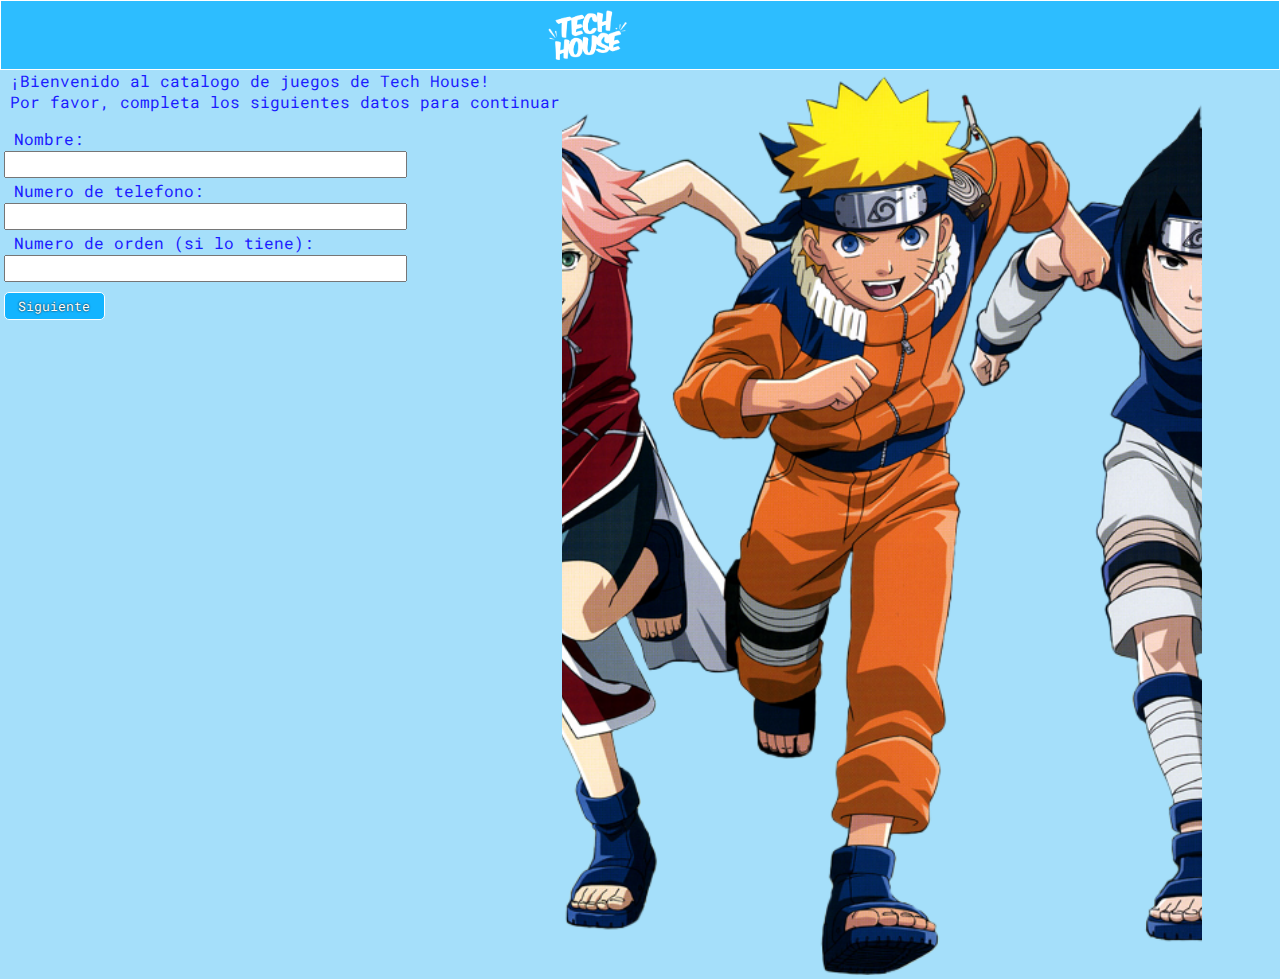
<file: index.html>
<!DOCTYPE html>
<html lang="en">
    <head>
        <meta charset="UTF-8">
        <meta http-equiv="X-UA-Compatible" content="IE=edge">
        <meta name="viewport" content="width=device-width, initial-scale=1.0">

        <link rel="stylesheet" href="./index.css">

        
        <title>Lista de juegos</title>
        <script src="./games.js"></script>
    </head>
    <body onload="initial_load()">
        <div class="root">
            <div id = "datos_iniciales">
                <header class="main_header">
                    <div class="header_button">
                    </div>
                    <div class="header_logo">
                        <img src="./images/logo.png" id ="logo_img">
                    </div>
                    <div class = header_div_right></div>
                </header>
                <div class = "datos_iniciales_content">
                    <div class="formulario_datos">
                        <div class="advice_message">
                            <p>¡Bienvenido al catalogo de juegos de Tech House!</p>
                            <p>Por favor, completa los siguientes datos para continuar</p>
                        </div>
                        <div class = "contenido_formulario_datos">
                            <label for="dato_nombre">Nombre:</label>
                            <input type="text" id="dato_nombre" name="dato_nombre">
                            <label for="dato_telefono">Numero de telefono:</label>
                            <input type="number" id="dato_telefono" name="dato_telefono">
                            <label for="dato_num_orden">Numero de orden (si lo tiene):</label>
                            <input type="number" id="dato_num_orden" name="dato_num_orden">
                            <button id = "pasar_a_juegos">Siguiente</button>
                        </div>
                    </div>
                    <div class ="imagenes_datos_inciales">
                        <img src="./images/team7.png" id ="team_img">
                    </div>
                    
                </div>
            </div>
            <div id = "juegos">
                <header class="main_header">
                    <div class="header_button">
                        <button id = "volver_button">Volver</button>
                    </div>
                    <div class="header_logo">
                        <img src="./images/logo.png" id ="logo_img">
                    </div>
                    <div class = "header_div_right">
                        <button id = "pl2_button">Juegos 
                            <br>Playstation 2</button>
                        <button id = "pl3_button">Juegos 
                            <br>Playstation 3</button>
                    </div>
                </header>
                <div class="content">
                    <div class="advice_message">
                        <p>Recorda que el numero de juegos que podrás seleccionar dependerá del tamaño de tu pendrive!</p>
                    </div>
                    <div class="search_bar">
                        <button id="filter_button">Filtrar por</button>
                        <input type="text" placeholder="Buscar..." id="search_input">
                        <button id="next_button">Continuar</button>
                    </div>
                    <div class="filter" id="filter_options">
                        <label><input type="checkbox" id="ter_opt" value="off"> Terror</label>
                        <label><input type="checkbox" id="dep_opt" value="off"> Deporte</label>
                        <label><input type="checkbox" id="ave_opt" value="off"> Aventura</label>
                    </div>

                    <div class="games" id="games_grid">

                    </div>

                </div>
            </div>
            <div id="formulario_envio">
                <header class="main_header">
                    <div class="header_button">
                        <button id="volver_juegos">Volver</button>
                    </div>
                    <div class="header_logo">
                        <img src="./images/logo.png" id ="logo_img">
                    </div>
                    <div class = header_div_right></div>
                </header>
                <div class="form_message">
                    <p>Corroborá que los datos sean correctos para realizar el envio!</p>
                </div>
                <div class = "form_content">
                    <form name="formulario-juegos" netlify>
                        <table class ="games_table">
                            <thead class = "head_table">
                              <tr>
                                <th>Juego</th>
                                <th>Consola</th>
                              </tr>
                            </thead>
                            <tbody id = "body_table">
                            </tbody>
                        </table>
                        <textarea name="juegos_elegidos" id="juegos_elegidos" cols="30" rows="10"></textarea>
                        <div class="button_form">
                            <input type = "submit" value="Enviar">
                        </div>
                    </form>
                </div>
                </div>
            </div>
        </div>

    </body>
</html>



<script type="text/javascript">

    document.getElementById("filter_button").addEventListener("mouseover", show_filter_options);

    document.getElementById("filter_button").addEventListener("mouseleave", filter_options_leave);

    document.getElementById("filter_options").addEventListener("mouseover", show_filter_options);

    document.getElementById("filter_options").addEventListener("mouseleave", filter_options_leave);

    document.getElementById("search_input").addEventListener("input", function(){
        update_search();
        update_games_filter();
        update_games_show();
    });

    document.getElementById("ter_opt").addEventListener("click", function(){
        update_filter("ter","ter_opt");
        update_games_filter();
        update_games_show();
    });
    document.getElementById("dep_opt").addEventListener("click", function(){
        update_filter("dep","dep_opt");
        update_games_filter();
        update_games_show();
    });
    document.getElementById("ave_opt").addEventListener("click", function(){
        update_filter("ave","ave_opt")
        update_games_filter();
        update_games_show();
    });

    document.getElementById("volver_button").addEventListener("click", function(){
        show_carga_inicial();
    });

    document.getElementById("pl2_button").addEventListener("click", function(){
        update_console("pl2");
        update_games_filter();
        update_games_show();
    });
    document.getElementById("pl3_button").addEventListener("click", function(){
        update_console("pl3");
        update_games_filter();
        update_games_show();
    });

    document.getElementById("next_button").addEventListener("click", function(){
        show_formulario_envio();
        cargar_formulario();
    });

    document.getElementById("volver_juegos").addEventListener("click", function(){
        show_juegos();
        update_games_filter();
        update_games_show();
    });

    document.getElementById("pasar_a_juegos").addEventListener("click", function(){
        cargar_datos_cliente();
        show_juegos();
    });

    
</script>
</file>
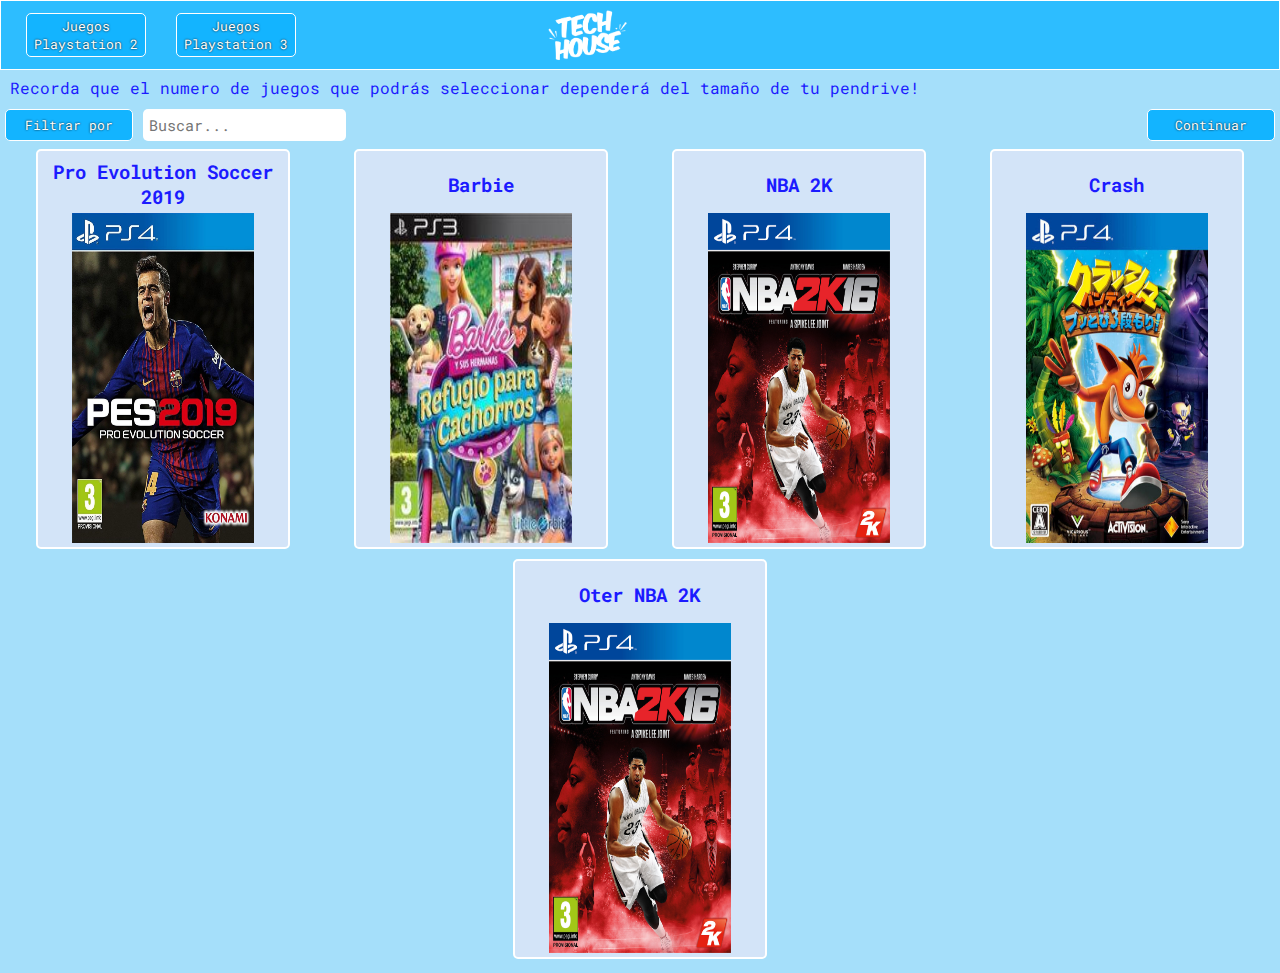
<file: source/index.html>
<!DOCTYPE html>
<html lang="en">
    <head>
        <meta charset="UTF-8">
        <meta http-equiv="X-UA-Compatible" content="IE=edge">
        <meta name="viewport" content="width=device-width, initial-scale=1.0">

        <link rel="stylesheet" href="./index.css">

        
        <title>Lista de juegos</title>
        <script src="./games.js"></script>
    </head>
    <body onload="initial_load()">
        <div class="root">
            <div id = "juegos">
                <header class="main_header">
                    <div class="header_button">
                        <button id = "pl2_button">Juegos 
                            <br>Playstation 2</button>
                        <button id = "pl3_button">Juegos 
                            <br>Playstation 3</button>
                    </div>
                    <div class="header_logo">
                        <img src="../images/logo.png" id ="logo_img">
                    </div>
                    <div class = header_div_right></div>
                </header>
                <div class="content">
                    <div class="advice_message">
                        <p>Recorda que el numero de juegos que podrás seleccionar dependerá del tamaño de tu pendrive!</p>
                    </div>
                    <div class="search_bar">
                        <button id="filter_button">Filtrar por</button>
                        <input type="text" placeholder="Buscar..." id="search_input">
                        <button id="next_button">Continuar</button>
                    </div>
                    <div class="filter" id="filter_options">
                        <label><input type="checkbox" id="ter_opt" value="off"> Terror</label>
                        <label><input type="checkbox" id="dep_opt" value="off"> Deporte</label>
                        <label><input type="checkbox" id="ave_opt" value="off"> Aventura</label>
                    </div>

                    <div class="games" id="games_grid">

                    </div>

                </div>
            </div>
            <div id="formulario_envio">
                <header class="main_header">
                    <div class="header_button">
                    </div>
                    <div class="header_logo">
                        <img src="../images/logo.png" id ="logo_img">
                    </div>
                    <div class = header_div_right></div>
                </header>
                <div class="form_message">
                    <p>Los juegos seleccionados son los siguientes. Si es así confirma el envio</p>
                </div>
                <div class = "form_content">
                    <table class ="games_table">
                        <thead class = "head_table">
                          <tr>
                            <th>Juego</th>
                            <th>Consola</th>
                          </tr>
                        </thead>
                        <tbody id = "body_table">
                        </tbody>
                    </table>
                    <div class = "button_form">
                        <button id="volver_juegos">Volver</button>
                        <button id="enviar_form">Enviar</button>
                    </div>

                    <form name="formulario_envio" id = "formulario" netlify>
                        <p>
                            <p id = "data_client">
                                <label>Datos cliente</label>
                            </p>
                            <p id="lista_juegos">
                                <label>Lista juegos</label>
                            </p>
                        </p>
                    </form>
                </div>
                </div>
            </div>
        </div>

    </body>
</html>



<script type="text/javascript">

    document.getElementById("filter_button").addEventListener("mouseover", show_filter_options);

    document.getElementById("filter_button").addEventListener("mouseleave", filter_options_leave);

    document.getElementById("filter_options").addEventListener("mouseover", show_filter_options);

    document.getElementById("filter_options").addEventListener("mouseleave", filter_options_leave);

    document.getElementById("search_input").addEventListener("input", function(){
        update_search();
        update_games_filter();
        update_games_show();
    });

    document.getElementById("ter_opt").addEventListener("click", function(){
        update_filter("ter","ter_opt");
        update_games_filter();
        update_games_show();
    });
    document.getElementById("dep_opt").addEventListener("click", function(){
        update_filter("dep","dep_opt");
        update_games_filter();
        update_games_show();
    });
    document.getElementById("ave_opt").addEventListener("click", function(){
        update_filter("ave","ave_opt")
        update_games_filter();
        update_games_show();
    });

    document.getElementById("pl2_button").addEventListener("click", function(){
        update_console("pl2");
        update_games_filter();
        update_games_show();
    });
    document.getElementById("pl3_button").addEventListener("click", function(){
        update_console("pl3");
        update_games_filter();
        update_games_show();
    });

    document.getElementById("next_button").addEventListener("click", function(){
        show_formulario_envio();
    });

    document.getElementById("volver_juegos").addEventListener("click", function(){
        show_juegos();
        update_games_filter();
        update_games_show();
    });

    document.getElementById("enviar_form").addEventListener("click", function(){
        enviar_formulario();
    });


    

    
</script>
</file>
<file: index.css>
@import url('https://fonts.googleapis.com/css2?family=Roboto+Mono:wght@700&display=swap');


* { 
    margin: 0;
    padding: 0;
    box-sizing: border-box;
}

body {
    height: 100%;
    width: 100%;
    background-color: rgb(165, 223, 250);
}



:root {

    background-color: rgb(165, 223, 250);
    display: flex;
    flex-direction: column;
    margin:0px;

}



.main_header {

    background-color: rgb(45, 189, 255);
    width: 100vw;
    height: 70px;
    border: 1px solid white;
    padding: 0px;
    display: flex;
    flex-direction: row;
    align-items: center;
}

.main_header .header_div_right{
    width: 25%;
    height: 80%;
    margin-left: auto;
    display: flex;
    justify-content: center;
    align-content: center;
    padding-left: 10px;
    padding-right: 10px;
}


.main_header .header_logo{
    display: flex;
    width: 25%;
    height: 80%;
    margin-right: auto;
    align-content: center;
    justify-content: center;   
}

.main_header .header_logo #logo_img{
    width: 30%;
    height: 100%;
    object-fit: cover;
}


.main_header .header_button{
    width: 25%;
    height: 80%;
    margin-right: auto;
    display: flex;
    justify-content: center;
    align-content: center;
    padding-left: 10px;
    padding-right: 10px;
    
}

.main_header .header_button button{
    width: 40%;
    height: 80%;
    background-color: rgb(19, 180, 255);
    align-self: center;
    border-radius: 5px;
    border: 1px solid white;
    font-family: 'Roboto Mono', monospace;
    color: white;
    text-shadow: 0 0 2px black;
    margin-right: auto;
    
}

.main_header .header_div_right button{
    width: 40%;
    height: 80%;
    background-color: rgb(19, 180, 255);
    align-self: center;
    border-radius: 5px;
    border: 1px solid white;
    font-family: 'Roboto Mono', monospace;
    color: white;
    text-shadow: 0 0 2px black;
    margin-left: auto;
    margin-right: auto;
    
}

.main_header .header_button button:hover{
    background-color: rgb(10, 131, 187);
}

.main_header .header_div_right button:hover{
    background-color: rgb(10, 131, 187);
}


/*Inicio seccion contenido*/
.content{
    display: flex;
    flex-direction: column;
}

/*Mensaje de advertencia cantidad de juegos*/
.advice_message{
    margin-right: auto;
    width: max-content;
    height: max-content;
    display: flex;
    flex-direction: column;
    justify-content: center;
    align-content: center;
}

.advice_message p{
    font-family: 'Roboto Mono', monospace;
    align-self: center;
    color: rgb(27, 27, 255);
    padding-left: 10px;
    margin-right: auto;
}

/*Barra de busqueda*/
.content .search_bar{
    width: 100%;
    height: 40px;
    display: flex;
    flex-direction: row;
    justify-content: center;
}

.content .search_bar input[type=text] {
    height: 80%;
    padding: 6px;
    border: none;
    border-radius: 5px;
    font-size: 15px;
    font-family: 'Roboto Mono', monospace;
    align-self: center;
    margin-right: auto;
}

/*Seccion filtrar por...*/

.content .search_bar button{
    width: 10%;
    height: 80%;
    align-self: center;
    background-color: rgb(19, 180, 255);
    align-self: center;
    border-radius: 5px;
    border: 1px solid white;
    font-family: 'Roboto Mono', monospace;
    color: white;
    text-shadow: 0 0 2px black;
    margin-left: 5px;
    margin-right: 10px;
}

.content .search_bar #next_button{
    margin-left: auto;
    margin-right: 5px;
}

.content .search_bar #next_button:hover{
    background-color: rgb(10, 131, 187);
}


/*Seccion opciones para filtrar*/

.content .filter {
    display: flex;
    flex-direction: row;
    width: 20%;
    align-items: flex-start;
}


.content #filter_options{
    position: absolute;
    background-color: white;
    width: 10%;
    margin-top: 56px;
    margin-right: auto;
    margin-left: 5px;
    border-radius: 5px;
    border-top-left-radius: 0px;
    border-top-right-radius: 0px;
    display: flex;
    flex-direction: column;
    align-content: space-between;
    z-index: 2;
    display: none;
}

.content #filter_options label{
    padding-left: 5px;
    font-family: 'Roboto Mono', monospace;
    color: rgb(27, 27, 255);
}

/*Seccion juegos*/
.content .games{
    width: 100hv - 10px;
    height: max-content;
    display: flex;
    flex-wrap: wrap;
    flex-direction: row;
    justify-content: space-around;
    padding: 4px;
    
}

.content .games .game_content{
    height: 400px;
    width: 20%;
    background-color: rgb(211, 228, 248);
    display: flex;
    flex-direction: column;
    align-content: flex-start;
    justify-content: center;
    align-items: center;
    border: 2px solid white;
    padding: 4px;
    margin-bottom: 10px;
    margin-left: 2px;
    margin-right: 2px;
    border-radius: 5px;
}

.game_content .game_select{
    width: 100%;
    height: 15%;
    display: flex;
    flex-direction: row;
    align-items: center;
    justify-items: center;
}

.game_select h3{
    width: 100%;
    font-family: 'Roboto Mono', monospace;
    color: rgb(27, 27, 255);
    text-align: center;

}

.game_content img{
    width: 75%;
    height: 85%;
}



#formulario_envio{
    width: 100vw;
    height: 100vh;
    display: none;
}


.form_message{
    margin: 4px;
    height: max-content;
    width: 100%;
    display: flex;
    flex-direction: row;
}

.form_message p{
    font-family: 'Roboto Mono', monospace;
    align-self: center;
    color: rgb(27, 27, 255);
    padding-left: 10px;
}

.form_content{
    display: flex;
    flex-direction: column;
    width: 100vw;
    height: max-content;
    margin-left: auto;
    margin-right: auto;
    align-content: center;
    justify-content: center;
}


.games_table {
    background-color: rgb(211, 228, 248);
    border: 2px solid blue;
    width: 70%;
    margin-left: auto;
    margin-right: auto;
    margin-top: 10px;
    border-spacing: 0;
    border-collapse: collapse;

}

.games_table th{
    border: 1px solid blue;
    border-bottom: 2px solid blue;
    margin-left: auto;
    margin-right: auto;
    font-family: 'Roboto Mono', monospace;
    color: rgb(27, 27, 255);
}

.games_table th:first-child {
    width: 70%;
}

.games_table th:nth-child(2) {
    width: 30%;
}

.games_table td{
    border: 1px solid blue;
    margin-left: auto;
    margin-right: auto;
    border-bottom: none;
    font-family: 'Roboto Mono', monospace;
    color: black;
}

.games_table td:first-child {
    width: 70%;
}

.games_table td:nth-child(2) {
    width: 30%;
}

.button_form{
    margin-left: auto;
    margin-right: auto;
    width: 80%;
    height: 70px;
    display: flex;
    flex-direction: row;
    justify-content: center;
    align-content: center;

}

.form_content form{
    display: flex;
    flex-direction: column;
    width: 80vw;
    height: max-content;
    margin-left: auto;
    margin-right: auto;
    align-content: center;
    justify-content: center;
    
}

.button_form button{
    width: 40%;
    height: 80%;
    background-color: rgb(19, 180, 255);
    align-self: center;
    border-radius: 5px;
    border: 1px solid white;
    font-family: 'Roboto Mono', monospace;
    color: white;
    text-shadow: 0 0 2px black;
    margin-left: auto;
    margin-right: auto;
    
}

.button_form input[type=submit]{
    width: 40%;
    height: 80%;
    background-color: rgb(19, 180, 255);
    align-self: center;
    border-radius: 5px;
    border: 1px solid white;
    font-family: 'Roboto Mono', monospace;
    color: white;
    text-shadow: 0 0 2px black;
    margin-left: auto;
    margin-right: auto;
}

.button_form input[type=submit]:hover{
    background-color: rgb(10, 131, 187);
}


#juegos_elegidos{
    display: none;
}

#datos_iniciales{
    display: flex;
    flex-direction: column;
    align-content: center;
    justify-content: center;
}

.datos_iniciales_content{
    width: 100%;
    margin: 0%;
    padding: 0%;
    display: flex;
    flex-direction: row;
    align-content: center;
    justify-content: space-evenly;
}

#datos_iniciales input[type=number]::-webkit-inner-spin-button,
input[type=number]::-webkit-outer-spin-button {
    -webkit-appearance: none;
    margin: 0;
}

.formulario_datos{
    width: 40%;
}

.imagenes_datos_inciales{
    margin-top: 5px;
    width: 50%;
    height: 100vh;
    margin-right: auto;
    margin-left: 50px;
}

.imagenes_datos_inciales img{
    height: 100%;
    width: 100%;
    object-fit: cover;
    object-position: center center;
}

.contenido_formulario_datos{
    width: 100%;
    height: max-content;
    display: flex;
    flex-direction: column;
    justify-content: center;
    align-content: center;
    padding: 4px;
    margin-top: 10px;
    margin-right: auto;

}

.contenido_formulario_datos input{
    width: 80%;
    margin-right: auto;
    padding: 4px;
}

.contenido_formulario_datos label{
    font-family: 'Roboto Mono', monospace;
    align-self: center;
    color: rgb(27, 27, 255);
    padding-left: 10px;
    margin-right: auto;
    margin-bottom: 2px;
    margin-top: 2px;
}

.contenido_formulario_datos button{
    width: 20%;
    height: 80%;
    background-color: rgb(19, 180, 255);
    align-self: center;
    border-radius: 5px;
    border: 1px solid white;
    font-family: 'Roboto Mono', monospace;
    color: white;
    text-shadow: 0 0 2px black;
    margin-right: auto;
    margin-top: 10px;
    padding: 4px;
}

.contenido_formulario_datos button:hover{
    background-color: rgb(10, 131, 187);
}


.datos_iniciales_content{
    width: 100vw;
    height: 100vh;
    display: flex;
    flex-direction: row;
    align-content: center;
    justify-content: flex-start;
}
</file>
<file: source/index.css>
@import url('https://fonts.googleapis.com/css2?family=Roboto+Mono:wght@700&display=swap');


* { 
    margin: 0;
    padding: 0;
    box-sizing: border-box;
}

body {
    height: 100%;
    width: 100%;
    background-color: rgb(165, 223, 250);
}



:root {

    background-color: rgb(165, 223, 250);
    display: flex;
    flex-direction: column;
    margin:0px;

}



.main_header {

    background-color: rgb(45, 189, 255);
    width: 100vw;
    height: 70px;
    border: 1px solid white;
    padding: 0px;
    display: flex;
    flex-direction: row;
    align-items: center;
}

.main_header .header_div_right{
    width: 25%;
    height: 80%;
    margin-left: auto;
}


.main_header .header_logo{
    display: flex;
    width: 25%;
    height: 80%;
    margin-right: auto;
    align-content: center;
    justify-content: center;   
}

.main_header .header_logo #logo_img{
    width: 30%;
    height: 100%;
    object-fit: cover;
}


.main_header .header_button{
    width: 25%;
    height: 80%;
    margin-right: auto;
    display: flex;
    justify-content: space-around;
    padding-left: 10px;
    padding-right: 10px;
    
}

.main_header .header_button button{
    width: 40%;
    height: 80%;
    background-color: rgb(19, 180, 255);
    align-self: center;
    border-radius: 5px;
    border: 1px solid white;
    font-family: 'Roboto Mono', monospace;
    color: white;
    text-shadow: 0 0 2px black;
    
}

.main_header .header_button button:hover{
    background-color: rgb(10, 131, 187);
}


/*Inicio seccion contenido*/
.content{
    display: flex;
    flex-direction: column;
}

/*Mensaje de advertencia cantidad de juegos*/
.content .advice_message{
    margin-right: auto;
    width: max-content;
    height: 35px;
    display: flex;
    flex-direction: row;
}

.content .advice_message p{
    font-family: 'Roboto Mono', monospace;
    align-self: center;
    color: rgb(27, 27, 255);
    padding-left: 10px;
}

/*Barra de busqueda*/
.content .search_bar{
    width: 100%;
    height: 40px;
    display: flex;
    flex-direction: row;
    justify-content: center;
}

.content .search_bar input[type=text] {
    height: 80%;
    padding: 6px;
    border: none;
    border-radius: 5px;
    font-size: 15px;
    font-family: 'Roboto Mono', monospace;
    align-self: center;
    margin-right: auto;
}

/*Seccion filtrar por...*/

.content .search_bar button{
    width: 10%;
    height: 80%;
    align-self: center;
    background-color: rgb(19, 180, 255);
    align-self: center;
    border-radius: 5px;
    border: 1px solid white;
    font-family: 'Roboto Mono', monospace;
    color: white;
    text-shadow: 0 0 2px black;
    margin-left: 5px;
    margin-right: 10px;
}

.content .search_bar #next_button{
    margin-left: auto;
    margin-right: 5px;
}

.content .search_bar #next_button:hover{
    background-color: rgb(10, 131, 187);
}


/*Seccion opciones para filtrar*/

.content .filter {
    display: flex;
    flex-direction: row;
    width: 20%;
    align-items: flex-start;
}


.content #filter_options{
    position: absolute;
    background-color: white;
    width: 10%;
    margin-top: 70px;
    margin-right: auto;
    margin-left: 6px;
    border-radius: 5px;
    border-top-left-radius: 0px;
    border-top-right-radius: 0px;
    display: flex;
    flex-direction: column;
    align-content: space-between;
    z-index: 2;
    display: none;
}

.content #filter_options label{
    padding-left: 5px;
    font-family: 'Roboto Mono', monospace;
    color: rgb(27, 27, 255);
}

/*Seccion juegos*/
.content .games{
    width: 100hv - 10px;
    height: max-content;
    display: flex;
    flex-wrap: wrap;
    flex-direction: row;
    justify-content: space-around;
    padding: 4px;
    
}

.content .games .game_content{
    height: 400px;
    width: 20%;
    background-color: rgb(211, 228, 248);
    display: flex;
    flex-direction: column;
    align-content: flex-start;
    justify-content: center;
    align-items: center;
    border: 2px solid white;
    padding: 4px;
    margin-bottom: 10px;
    margin-left: 2px;
    margin-right: 2px;
    border-radius: 5px;
}

.game_content .game_select{
    width: 100%;
    height: 15%;
    display: flex;
    flex-direction: row;
    align-items: center;
    justify-items: center;
}

.game_select h3{
    width: 100%;
    font-family: 'Roboto Mono', monospace;
    color: rgb(27, 27, 255);
    text-align: center;

}

/*.game_select label{
    width: 10%;
    margin-left: auto;
    display: flex;
    flex-direction: row;
    align-items: center;
    justify-content: center;
}*/

.game_content img{
    width: 75%;
    height: 85%;
}


#formulario_envio {
    display: none;
}

.form_message{
    margin: 4px;
    height: max-content;
    width: 100%;
    display: flex;
    flex-direction: row;
}

.form_message p{
    font-family: 'Roboto Mono', monospace;
    align-self: center;
    color: rgb(27, 27, 255);
    padding-left: 10px;
}

.form_content{
    display: flex;
    flex-direction: column;
    width: 100vw;
    height: max-content;
    margin-left: auto;
    margin-right: auto;
    align-content: center;
    justify-content: center;
}


.games_table {
    background-color: rgb(211, 228, 248);
    border: 2px solid blue;
    width: 70%;
    margin-left: auto;
    margin-right: auto;
    margin-top: 10px;
    border-spacing: 0;
    border-collapse: collapse;

}

.games_table th{
    border: 1px solid blue;
    border-bottom: 2px solid blue;
    margin-left: auto;
    margin-right: auto;
    font-family: 'Roboto Mono', monospace;
    color: rgb(27, 27, 255);
}

.games_table th:first-child {
    width: 70%;
}

.games_table th:nth-child(2) {
    width: 30%;
}

.games_table td{
    border: 1px solid blue;
    margin-left: auto;
    margin-right: auto;
    border-bottom: none;
    font-family: 'Roboto Mono', monospace;
    color: black;
}

.games_table td:first-child {
    width: 70%;
}

.games_table td:nth-child(2) {
    width: 30%;
}

.button_form{
    margin-left: auto;
    margin-right: auto;
    margin-top: 15px;
    width: 100vw;
    height: 70px;
    display: flex;
    flex-direction: row;
    justify-content: center;
    align-content: center;

}

.button_form button{
    width: 25%;
    height: 60%;
    background-color: rgb(19, 180, 255);
    border-radius: 5px;
    border: 1px solid white;
    font-family: 'Roboto Mono', monospace;
    color: white;
    text-shadow: 0 0 2px black;
    margin-left: 10px;
    margin-right: 10px;
}

.button_form button:hover{
    background-color: rgb(10, 131, 187);
}

#formulario{
    display: none;
}
</file>
